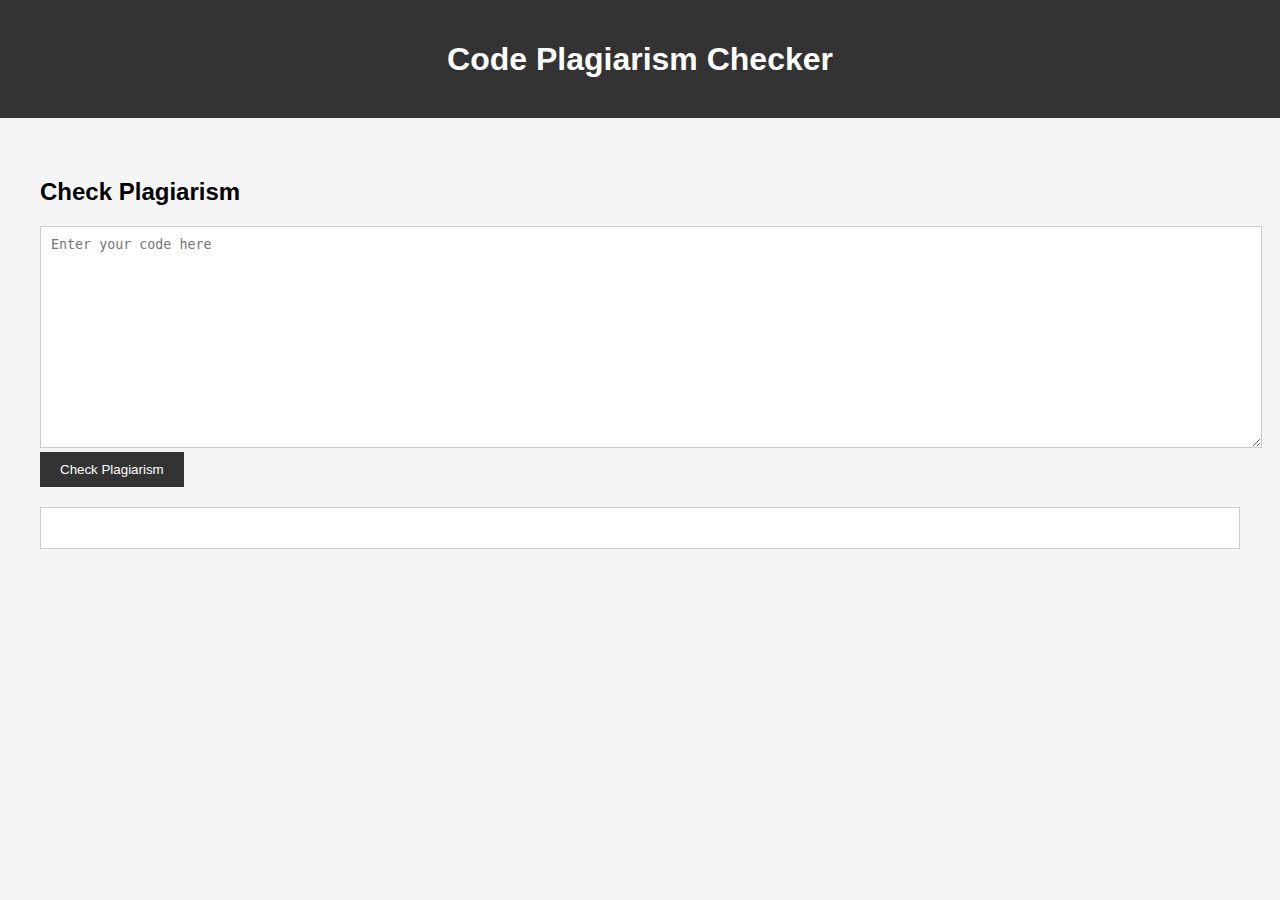
<file: index.html>
<!DOCTYPE html>
<html lang="en">
<head>
  <meta charset="UTF-8">
  <meta name="viewport" content="width=device-width, initial-scale=1.0">
  <title>Code Plagiarism Checker</title>
  <link rel="stylesheet" href="style.css">
</head>
<body>
  <header>
    <h1>Code Plagiarism Checker</h1>
  </header>

  <main>
    <section>
      <h2>Check Plagiarism</h2>
      <form id="plagiarismForm">
        <textarea id="codeInput" placeholder="Enter your code here"></textarea>
        <button type="submit">Check Plagiarism</button>
      </form>
      <div id="result"></div>
    </section>
  </main>

  <script src="script.js"></script>
</body>
</html>
</file>
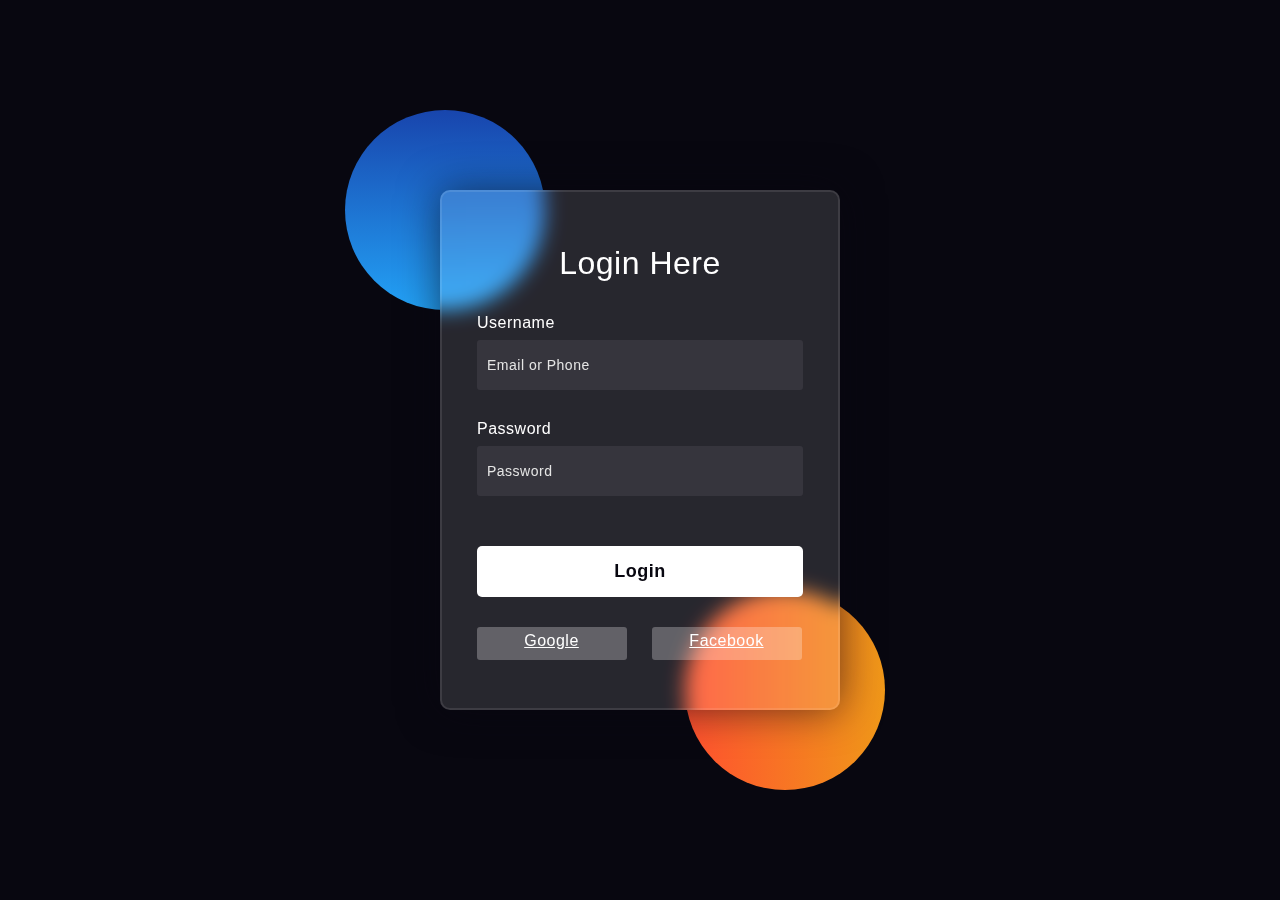
<file: login.html>
<!DOCTYPE html>
<html lang="en">
<head>
  
    <title>login</title>
 
    <!-- <link rel="preconnect" href="https://fonts.gstatic.com">
    <link rel="stylesheet" href="https://cdnjs.cloudflare.com/ajax/libs/font-awesome/5.15.4/css/all.min.css">
    <link href="https://fonts.googleapis.com/css2?family=Poppins:wght@300;500;600&display=swap" rel="stylesheet"> -->
    <!--Stylesheet-->
    <style media="screen">
      *,
*:before,
*:after{
    padding: 0;
    margin: 0;
    box-sizing: border-box;
}
body{
    background-color: #080710;
}
.background{
    width: 430px;
    height: 520px;
    position: absolute;
    transform: translate(-50%,-50%);
    left: 50%;
    top: 50%;
}
.background .shape{
    height: 200px;
    width: 200px;
    position: absolute;
    border-radius: 50%;
}
.shape:first-child{
    background: linear-gradient(
        #1845ad,
        #23a2f6
    );
    left: -80px;
    top: -80px;
}
.shape:last-child{
    background: linear-gradient(
        to right,
        #ff512f,
        #f09819
    );
    right: -30px;
    bottom: -80px;
}
form{
    height: 520px;
    width: 400px;
    background-color: rgba(255,255,255,0.13);
    position: absolute;
    transform: translate(-50%,-50%);
    top: 50%;
    left: 50%;
    border-radius: 10px;
    backdrop-filter: blur(10px);
    border: 2px solid rgba(255,255,255,0.1);
    box-shadow: 0 0 40px rgba(8,7,16,0.6);
    padding: 50px 35px;
}
form *{
    font-family: 'Poppins',sans-serif;
    color: #ffffff;
    letter-spacing: 0.5px;
    outline: none;
    border: none;
}
form h3{
    font-size: 32px;
    font-weight: 500;
    line-height: 42px;
    text-align: center;
}

label{
    display: block;
    margin-top: 30px;
    font-size: 16px;
    font-weight: 500;
}
input{
    display: block;
    height: 50px;
    width: 100%;
    background-color: rgba(255,255,255,0.07);
    border-radius: 3px;
    padding: 0 10px;
    margin-top: 8px;
    font-size: 14px;
    font-weight: 300;
}
::placeholder{
    color: #e5e5e5;
}
button{
    margin-top: 50px;
    width: 100%;
    background-color: #ffffff;
    color: #080710;
    padding: 15px 0;
    font-size: 18px;
    font-weight: 600;
    border-radius: 5px;
    cursor: pointer;
}
.social{
  margin-top: 30px;
  display: flex;
}
.social div{
  background: red;
  width: 150px;
  border-radius: 3px;
  padding: 5px 10px 10px 5px;
  background-color: rgba(255,255,255,0.27);
  color: #eaf0fb;
  text-align: center;
}
.social div:hover{
  background-color: rgba(255,255,255,0.47);
}
.social .fb{
  margin-left: 25px;
}
.social i{
  margin-right: 4px;
}

    </style>
</head>
<body>
    <div class="background">
        <div class="shape"></div>
        <div class="shape"></div>
    </div>
    <form>
        <h3>Login Here</h3>

        <label for="username">Username</label>
        <input type="text" placeholder="Email or Phone" id="username" required>

        <label for="password">Password</label>
        <input type="password" placeholder="Password" id="password" required>

        <button type="submit">Login</button>
        <div class="social">
          <div class="go"><i class="fab fa-google"></i><a href="https://www.Google.com">  Google</a></div>
          <div class="fb"><i class="fab fa-facebook"></i><a href="https://www.facebook.com/login/">Facebook</a></div>
        </div>
    </form>
</body>
</html>
</file>
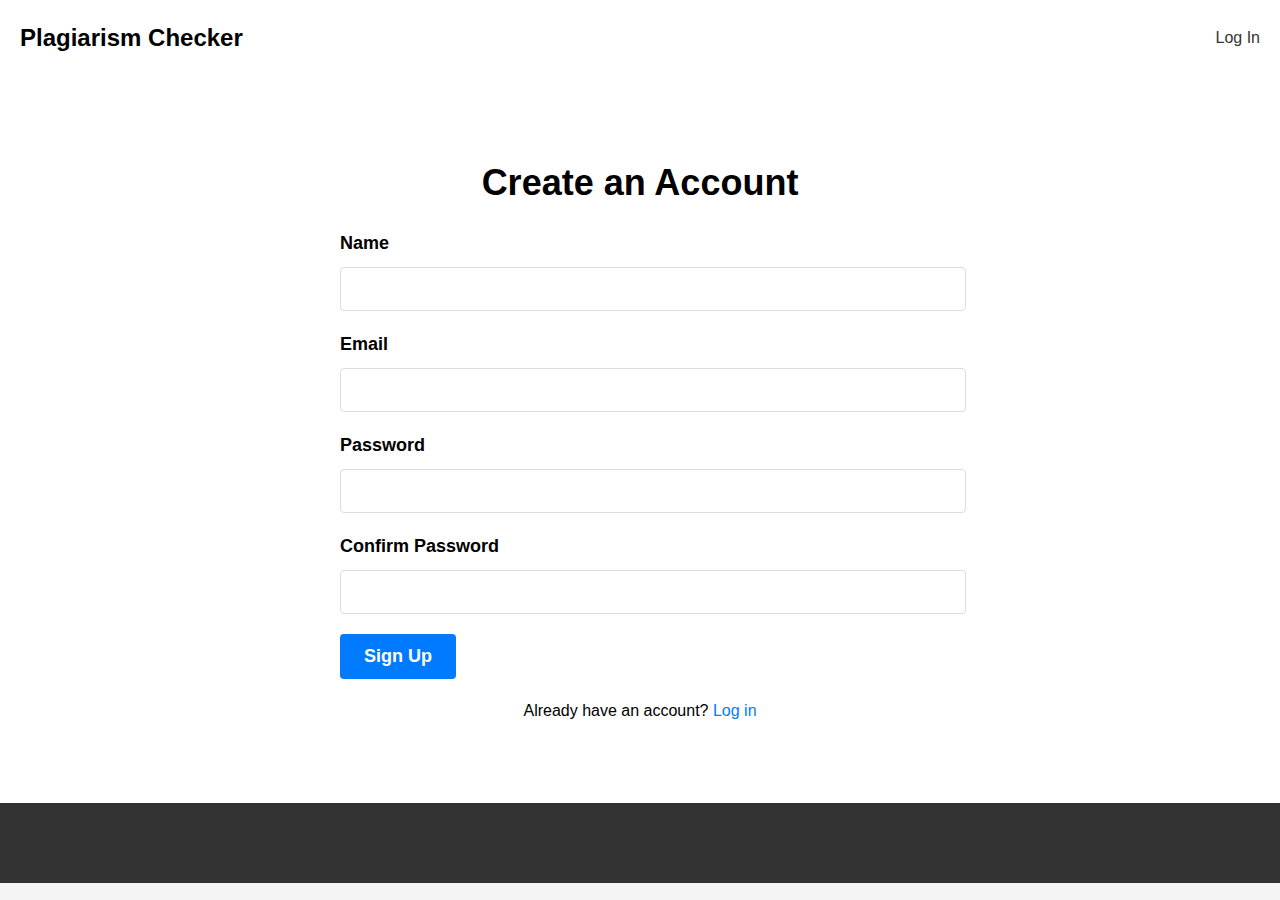
<file: signup.html>
<!DOCTYPE html>
<html lang="en">
<head>
  <meta charset="UTF-8">
  <meta name="viewport" content="width=device-width, initial-scale=1.0">
  <title>Sign Up</title>
  <link rel="stylesheet" href="sign.css">
</head>
<body>
  <header>
    <nav>
      <h1>Plagiarism Checker</h1>
      <ul>
        <!-- <li><a href="index.html">Home</a></li> -->
        <li><a href="login.html">Log In</a></li>
      </ul>
    </nav>
  </header>

  <main>
    <section class="signup-form">
      <div class="container">
        <h2>Create an Account</h2>
        <form>
          <div class="form-group">
            <label for="name">Name</label>
            <input type="text" id="name" name="name" required>
          </div>
          <div class="form-group">
            <label for="email">Email</label>
            <input type="email" id="email" name="email" required>
          </div>
          <div class="form-group">
            <label for="password">Password</label>
            <input type="password" id="password" name="password" required>
          </div>
          <div class="form-group">
            <label for="confirm-password">Confirm Password</label>
            <input type="password" id="confirm-password" name="confirm-password" required>
          </div>
          <div class="form-group">
            <input type="submit" value="Sign Up" class="button" >
          </div>
        </form>
        <p>Already have an account? <a href="login.html">Log in</a></p>
      </div>
    </section>
  </main>

  <footer>
    <div class="container">
    </div>
  </footer>
</body>
</html>
</file>
<file: style.css>
body {
    font-family: Arial, sans-serif;
    background-color: #f5f5f5;
    margin: 0;
    padding: 0;
  }
  
  header {
    background-color: #333;
    color: #fff;
    padding: 20px;
    text-align: center;
  }
  
  main {
    padding: 40px;
  }
  
  section {
    margin-bottom: 40px;
  }
  
  h1, h2 {
    margin-bottom: 20px;
  }
  
  form {
    margin-bottom: 20px;
  }
  
  textarea {
    width: 100%;
    height: 200px;
    padding: 10px;
    border: 1px solid #ccc;
    resize: vertical;
  }
  
  button {
    padding: 10px 20px;
    background-color: #333;
    color: #fff;
    border: none;
    cursor: pointer;
  }
  
  #result {
    background-color: #fff;
    padding: 20px;
    border: 1px solid #ccc;
  }
</file>
<file: sign.css>
/* Reset default styles */
html, body, ul, ol, li, p, h1, h2, h3, h4, h5, h6, figure, figcaption, blockquote, dl, dd {
    margin: 0;
    padding: 0;
  }
  
  body {
    font-family: Arial, sans-serif;
    line-height: 1.5;
    background-color: #f4f4f4;
  }
  
  .container {
    max-width: 600px;
    margin: 0 auto;
    padding: 20px;
  }
  
  header {
    background-color: #ffffff;
    padding: 20px;
    box-shadow: 0 2px 5px rgba(0, 0, 0, 0.1);
  }
  
  nav {
    display: flex;
    align-items: center;
  }
  
  nav h1 {
    flex-grow: 1;
    font-size: 24px;
    font-weight: bold;
  }
  
  nav ul {
    list-style: none;
  }
  
  nav ul li {
    display: inline-block;
    margin-left: 20px;
  }
  
  nav ul li a {
    color: #333333;
    text-decoration: none;
  }
  
  .signup-form {
    background-color: #ffffff;
    padding: 60px 20px;
    text-align: center;
  }
  
  .signup-form h2 {
    font-size: 36px;
    font-weight: bold;
    margin-bottom: 20px;
  }
  
  .signup-form form {
    text-align: left;
  }
  
  .form-group {
    margin-bottom: 20px;
  }
  
  .form-group label {
    display: block;
    font-size: 18px;
    font-weight: bold;
    margin-bottom: 10px;
  }
  
  .form-group input[type="text"],
  .form-group input[type="email"],
  .form-group input[type="password"] {
    width: 100%;
    padding: 12px;
    font-size: 16px;
    border: 1px solid #dddddd;
    border-radius: 4px;
  }
  
  .form-group input[type="submit"] {
    font-size: 18px;
    font-weight: bold;
    padding: 12px 24px;
    background-color: #007bff;
    color: #ffffff;
    border: none;
    border-radius: 4px;
    cursor: pointer;
    transition: background-color 0.3s;
  }
  
  .form-group input[type="submit"]:hover {
    background-color: #0056b3;
  }
  
  p {
    font-size: 16px;
    margin-top: 20px;
  }
  
  p a {
    color: #007bff;
    text-decoration: none;
  }
  
  footer {
    background-color: #333333;
    padding: 20px;
    color: #ffffff;
    text-align: center;
  }
  
  footer p {
    margin-bottom: 10px;
  }
</file>
